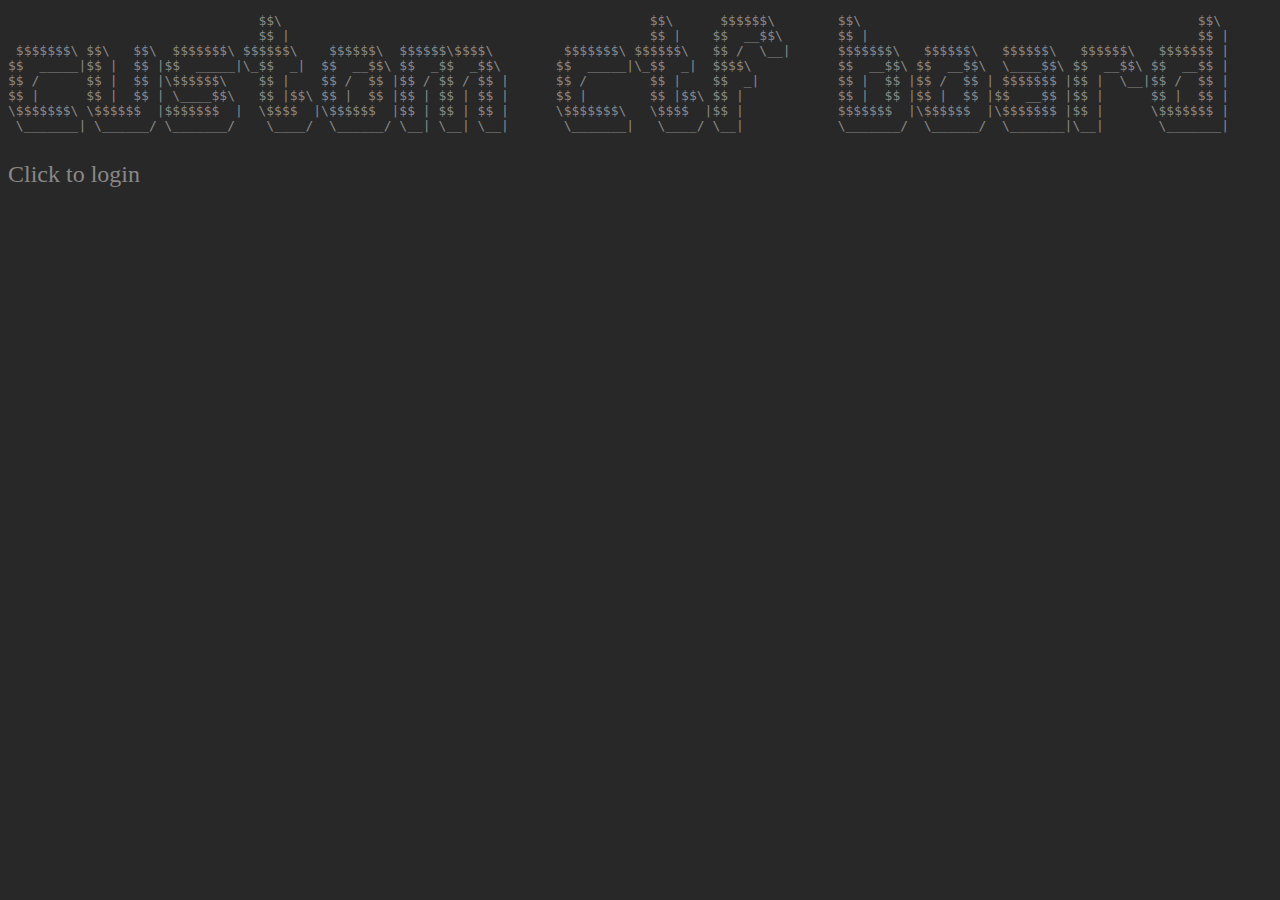
<file: frontend/hello.html>
<!DOCTYPE html>
<html lang="en">
<head>
    <meta charset="UTF-8">
    <title>CTF in UneCon</title>

    <link href="css/hello.css" rel="stylesheet">
	
</head>
<body>
<pre class="title">
                                $$\                                               $$\      $$$$$$\        $$\                                           $$\
                                $$ |                                              $$ |    $$  __$$\       $$ |                                          $$ |
 $$$$$$$\ $$\   $$\  $$$$$$$\ $$$$$$\    $$$$$$\  $$$$$$\$$$$\         $$$$$$$\ $$$$$$\   $$ /  \__|      $$$$$$$\   $$$$$$\   $$$$$$\   $$$$$$\   $$$$$$$ |
$$  _____|$$ |  $$ |$$  _____|\_$$  _|  $$  __$$\ $$  _$$  _$$\       $$  _____|\_$$  _|  $$$$\           $$  __$$\ $$  __$$\  \____$$\ $$  __$$\ $$  __$$ |
$$ /      $$ |  $$ |\$$$$$$\    $$ |    $$ /  $$ |$$ / $$ / $$ |      $$ /        $$ |    $$  _|          $$ |  $$ |$$ /  $$ | $$$$$$$ |$$ |  \__|$$ /  $$ |
$$ |      $$ |  $$ | \____$$\   $$ |$$\ $$ |  $$ |$$ | $$ | $$ |      $$ |        $$ |$$\ $$ |            $$ |  $$ |$$ |  $$ |$$  __$$ |$$ |      $$ |  $$ |
\$$$$$$$\ \$$$$$$  |$$$$$$$  |  \$$$$  |\$$$$$$  |$$ | $$ | $$ |      \$$$$$$$\   \$$$$  |$$ |            $$$$$$$  |\$$$$$$  |\$$$$$$$ |$$ |      \$$$$$$$ |
 \_______| \______/ \_______/    \____/  \______/ \__| \__| \__|       \_______|   \____/ \__|            \_______/  \______/  \_______|\__|       \_______|

</pre>

<div class="link">
<a href="login">Click to login</a>
</div>
</body>
</html>
</file>
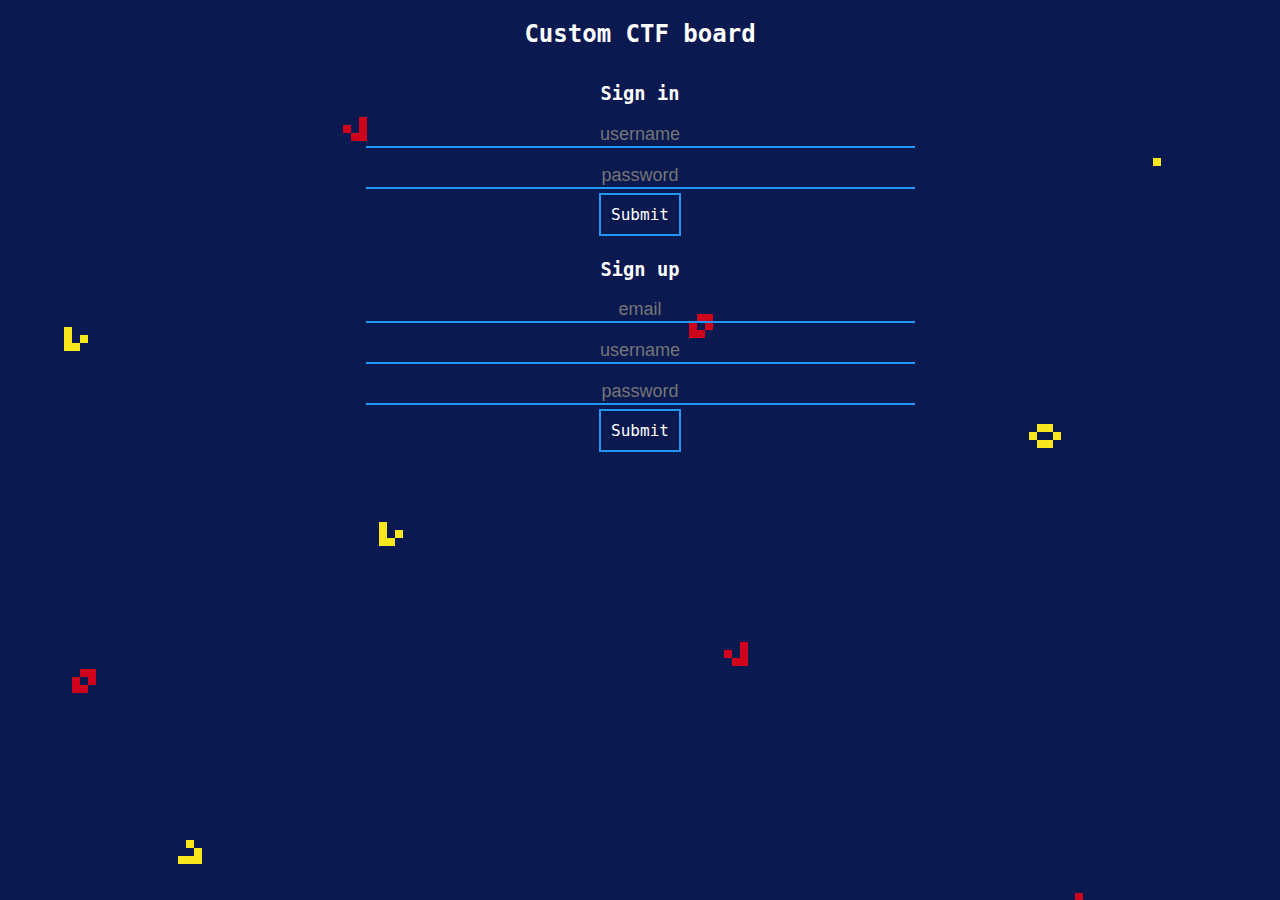
<file: frontend/login.html>
<!DOCTYPE html>
<html lang="en">
<head>
    <meta charset="UTF-8">
    <title>CTF login</title>

    <link rel="stylesheet" href="css/login.css">
    <link rel="stylesheet" href="css/common.css">

    <script src="https://code.jquery.com/jquery-3.3.1.min.js" crossorigin="anonymous"></script>
</head>
<body>
<h2>Custom CTF board</h2>
<h3 id="signinTitle">Sign in</h3>
<form id="loginForm">
    <input type="text" id="usernameLogin" placeholder="username" class="inputLogin" size="50" style="text-align:center;"
           autocomplete="off">
    <p/>
        <input type="password" id="passwordLogin" placeholder="password" class="inputLogin" size="50"
               style="text-align:center;" autocomplete="off">
    <p/>
        <span style="color: red; margin-bottom: 15px;" id="loginError"></span>
        <span class="submitButton" id="clickToLogin">Submit</span>
</form>
<h3>Sign up</h3>
<form>
    <input type="text" id="regEmail" placeholder="email" class="inputLogin" size="50" style="text-align:center;">
    <p/>
        <input type="text" id="regLogin" placeholder="username" class="inputLogin" size="50" style="text-align:center;">
    <p/>
        <input type="password" id="regPassword" placeholder="password" class="inputLogin" size="50"
               style="text-align:center;">
    <p/>
    <span class="submitButton" id="clickToReg">
        Submit
    </span>
</form>
</body>
<script src="js/global.js"></script>

<script>
    $('#loginForm').on('keyup keypress', function (e) {
        var keyCode = e.keyCode || e.which;
        if (keyCode === 13) {
            e.preventDefault();
            return false;
        }
    });

    var loginClick = document.getElementById("clickToLogin");
    loginClick.onclick = function () {
        let username = document.getElementById("usernameLogin").value;
        let password = document.getElementById("passwordLogin").value;

        //let CurrentCsrfToken = getCookie("_csrf");

        $.post({
            type: 'post',
            url: GLOBAL_ENDPOINT + '/api/auth/login',
            contentType: "application/x-www-form-urlencoded; charset=utf-8",
            dataType: "json",
            data: {username: username, password: password},
            headers: { 'X-CSRF-Token': CurrentCsrfToken },
            success: function (data) {
                console.log(data);
                //localStorage.setItem("jwtToken", data.token);
                //document.cookie = "token="+data.token;
                if(data.status === "success")
                    location.replace("board");
                else if(data.status === "error")
                    document.getElementById("loginError").innerText = data.error;
            },
        });
    };

    var regClick = document.getElementById("clickToReg");
    regClick.onclick = function () {
        let email = document.getElementById("regEmail").value;
        let username = document.getElementById("regLogin").value;
        let password = document.getElementById("regPassword").value;


        $.post({
            type: 'post',
            url: GLOBAL_ENDPOINT + '/api/auth/register',
            contentType: "application/x-www-form-urlencoded; charset=utf-8",
            dataType: "json",
            data: {username: username, password: password, email: email},
            headers: { 'X-CSRF-Token': CurrentCsrfToken },
            success: function (data) {
                //localStorage.setItem("jwtToken", data.token);
                console.log("Created user");
                location.replace("board");
            },
            complete: function (xhr) {
                if (xhr.status === 401)
                    console.log("unauthorised")
            }
        });
    };

</script>

</html>
</file>
<file: frontend/css/hello.css>
body {
    background-color: #282828;
    color: white;
}


.title {
  color: #888;  
}


.link {
	font-size: 1.5em;
}

a:link{
    text-decoration: none;
    color:#888!important;
}

a:visited{
    color:#888!important;
}
</file>
<file: frontend/css/login.css>
@import url('https://fonts.googleapis.com/css?family=Inconsolata');

body {
    font-family: 'Anonymous Pro', monospace;
    /*background-color: #1C1F2B;*/
    color: #fff;
    text-align: center;
    background: url(Group.png);
}


.inputLogin {
    font-size: 18px;

    background-color: transparent;
    color: #fff;
    border-top: none;
    border-left: none;
    border-right: none;
    border-bottom:  2px solid #2196f3;
}

h3 {
    margin-top: 35px;
}

.submitButton {
    background-color: transparent;
    color: #fff;
    padding: 10px;
    border:  2px solid #2196f3;
    width: 50px;
}

.submitButton:hover {
    background-color: #2196f3;
    color:#282828;
    cursor: pointer;
}
</file>
<file: frontend/css/common.css>
*:focus {
    outline: none;
}

a:link {
    text-decoration: none;
    color: #7790c5;
}

a:visited{
    text-decoration: none;
    color: #7790c5;
}

.current {
    /*text-decoration: underline;*/
    /*box-shadow: inset 0 0px 0 #00dcff, inset 0 -3px 0 #00dcff;*/
    padding-bottom: 5px;
}

.currentPage{
    color: #00dcff!important;
}

.currentPage:before{
    content: "./";
}
</file>
